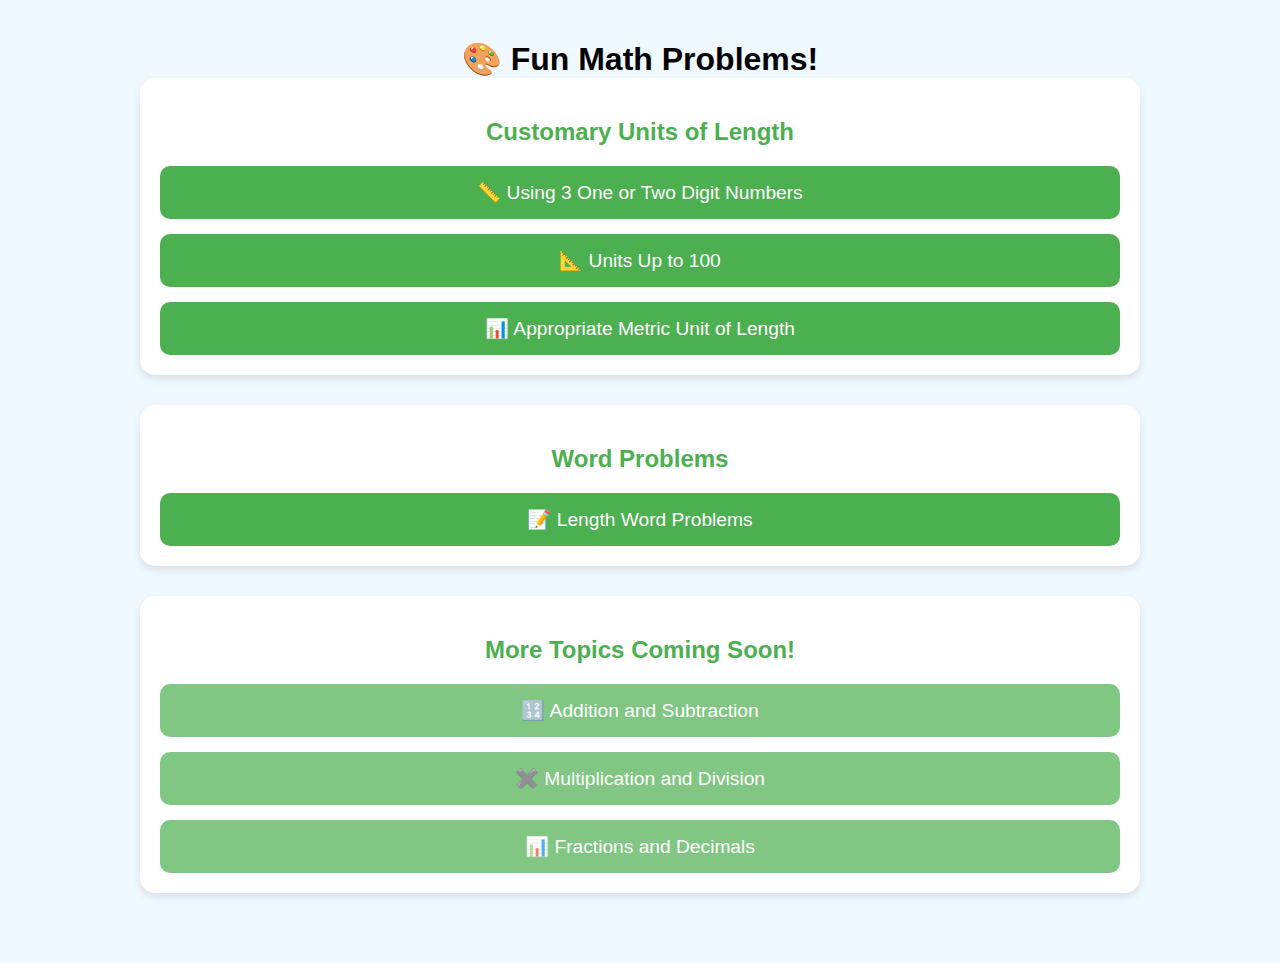
<file: index.html>
<!DOCTYPE html>
<html lang="en">
<head>
    <meta charset="UTF-8">
    <meta name="viewport" content="width=device-width, initial-scale=1.0">
    <title>Math Problems Hub</title>
    <link rel="stylesheet" href="styles.css">
<script async src='https://www.googletagmanager.com/gtag/js?id=G-WYJB2Y877T'></script><script>window.dataLayer = window.dataLayer || []; function gtag(){dataLayer.push(arguments);} gtag('js', new Date()); gtag('config', 'G-WYJB2Y877T');</script></head>
<body>
    <div class="container">
        <h1>🎨 Fun Math Problems!</h1>
        
        <div class="topic-section">
            <h2 class="topic-title">Customary Units of Length</h2>
            <div class="problem-links">
                <a href="customary-units-three-numbers.html" class="problem-link">
                    📏 Using 3 One or Two Digit Numbers
                </a>
                <a href="customary-units-up-to-100.html" class="problem-link">
                    📐 Units Up to 100
                </a>
                <a href="metric-units-length.html" class="problem-link">
                    📊 Appropriate Metric Unit of Length
                </a>
            </div>
        </div>

        <div class="topic-section">
            <h2 class="topic-title">Word Problems</h2>
            <div class="problem-links">
                <a href="length-word-problems.html" class="problem-link">
                    📝 Length Word Problems
                </a>
            </div>
        </div>

        <div class="topic-section">
            <h2 class="topic-title">More Topics Coming Soon!</h2>
            <div class="problem-links">
                <span class="problem-link coming-soon">
                    🔢 Addition and Subtraction
                </span>
                <span class="problem-link coming-soon">
                    ✖️ Multiplication and Division
                </span>
                <span class="problem-link coming-soon">
                    📊 Fractions and Decimals
                </span>
            </div>
        </div>
    </div>
</body>
</html>
</file>
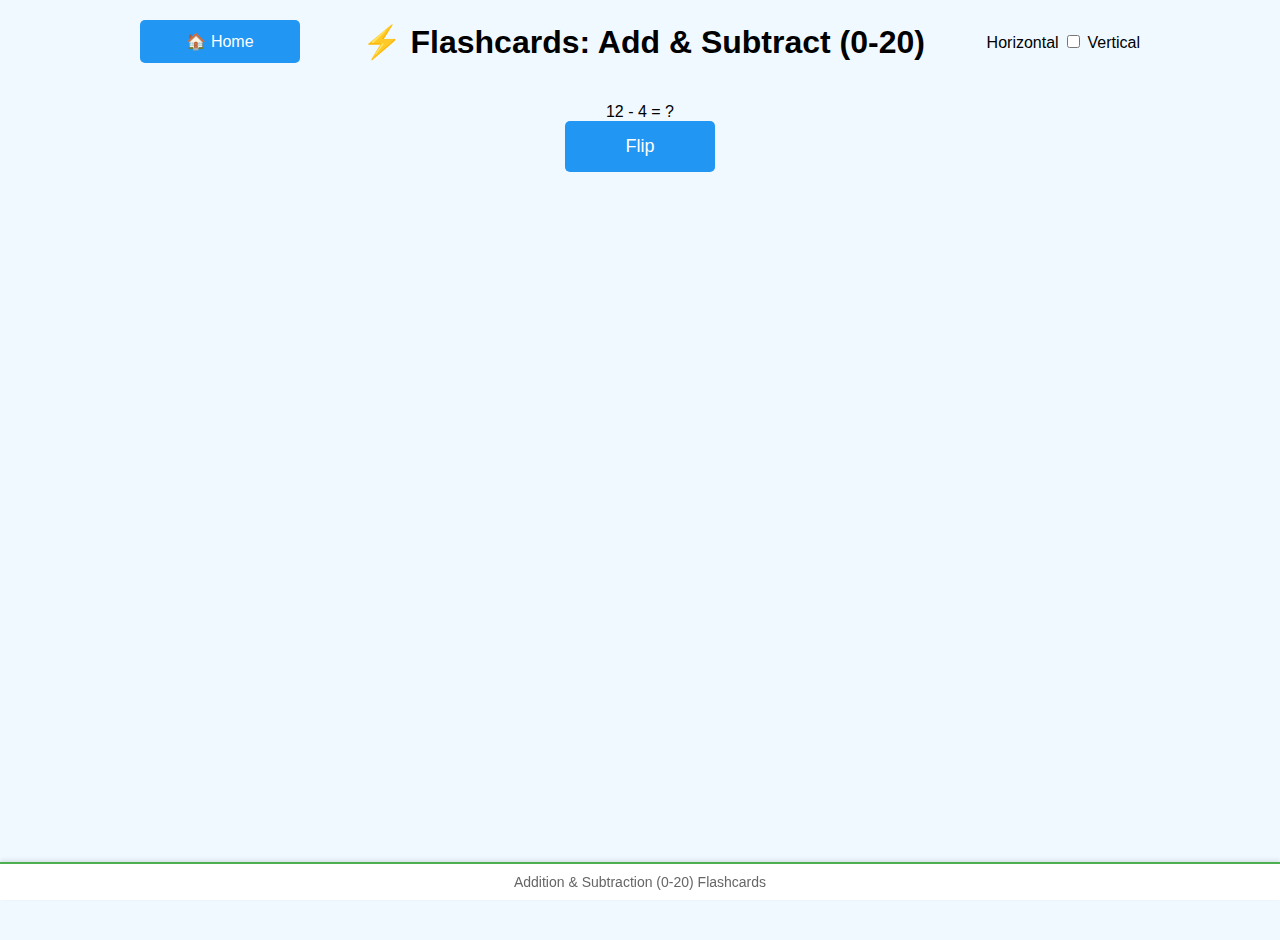
<file: addition-subtraction-0-20-flashcards.html>
<!DOCTYPE html>
<html lang="en">
<head>
    <meta charset="UTF-8">
    <meta name="viewport" content="width=device-width, initial-scale=1.0">
    <title>Addition & Subtraction Flashcards (0-20)</title>
    <link rel="stylesheet" href="styles.css">
</head>
<body>
    <div class="main-content">
        <div class="problem-area">
            <div class="header-container">
                <a href="index.html" class="home-button">🏠 Home</a>
                <h1>⚡ Flashcards: Add & Subtract (0-20)</h1>
                <div class="orientation-toggle">
                    <span class="toggle-label horizontal active">Horizontal</span>
                    <label class="switch">
                        <input type="checkbox" id="orientation-switch">
                    </label>
                    <span class="toggle-label vertical">Vertical</span>
                    <div class="slider-bg"></div>
                </div>
            </div>
            <div class="container flashcard-page-container">
                <div class="flashcard-container" id="flashcard-container">
                    <div class="flashcard" id="flashcard">
                        <div class="flashcard-front" id="flashcard-front">
                            <span id="problem-text">Loading...</span>
                        </div>
                        <div class="flashcard-back" id="flashcard-back">
                            <span id="answer-text"></span>
                        </div>
                    </div>
                </div>
                <div class="flashcard-navigation">
                    <button class="nav-button" id="flip-btn">Flip</button>
                    <button class="nav-button" id="next-btn" style="display: none;">Next →</button>
                </div>
            </div>
        </div>
        <!-- No scratchpad area -->
    </div>
    <div class="problem-type">
        Addition & Subtraction (0-20) Flashcards
    </div>
    <!-- Kept for consistency if celebration animations are added later -->
    <div class="stars" id="stars-container"></div>
    <script src="addition-subtraction-0-20-flashcards.js" type="module" defer></script>
</body>
</html>
</file>
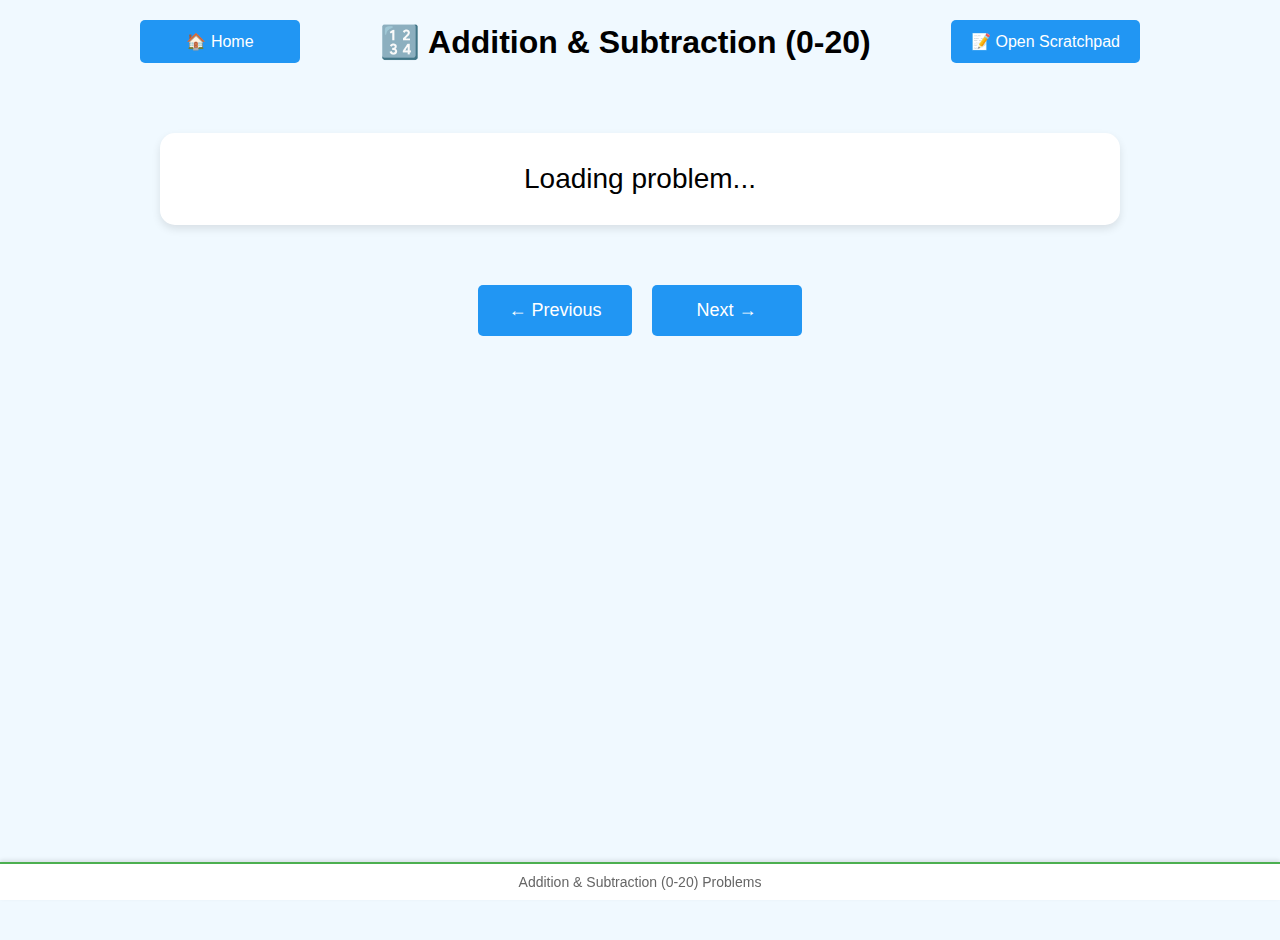
<file: addition-subtraction-0-20.html>
<!DOCTYPE html>
<html lang="en">
<head>
    <meta charset="UTF-8">
    <meta name="viewport" content="width=device-width, initial-scale=1.0">
    <title>Addition & Subtraction (0-20)</title>
    <link rel="stylesheet" href="styles.css">
</head>
<body>
    <div class="main-content">
        <div class="problem-area">
            <div class="header-container">
                <a href="index.html" class="home-button">🏠 Home</a>
                <h1>🔢 Addition & Subtraction (0-20)</h1>
                <button class="toggle-scratchpad" id="toggle-scratchpad">📝 Open Scratchpad</button>
            </div>
            <div class="container">
                <div class="problem" id="problem-text">Loading problem...</div>
                <div class="options" id="options-container">
                    <!-- Options dynamically loaded -->
                </div>
                <div class="navigation">
                    <button class="nav-button" id="prev-problem">← Previous</button>
                    <button class="nav-button" id="next-problem">Next →</button>
                </div>
            </div>
        </div>
        <div class="scratchpad-area" id="scratchpad-area">
            <div class="scratchpad-controls">
                <button class="scratchpad-button" id="undo-btn">↩️ Undo</button>
                <button class="scratchpad-button" id="redo-btn">↪️ Redo</button>
                <button class="scratchpad-button clear" id="clear-btn">🗑️ Clear</button>
                <button class="scratchpad-button" id="close-scratchpad">❌ Close</button>
            </div>
            <canvas class="scratchpad-canvas" id="scratchpad"></canvas>
        </div>
    </div>
    <div class="problem-type">
        Addition & Subtraction (0-20) Problems
    </div>
    <div class="stars" id="stars-container"></div>
    <script src="addition-subtraction-0-20.js" type="module" defer></script>
</body>
</html>
</file>
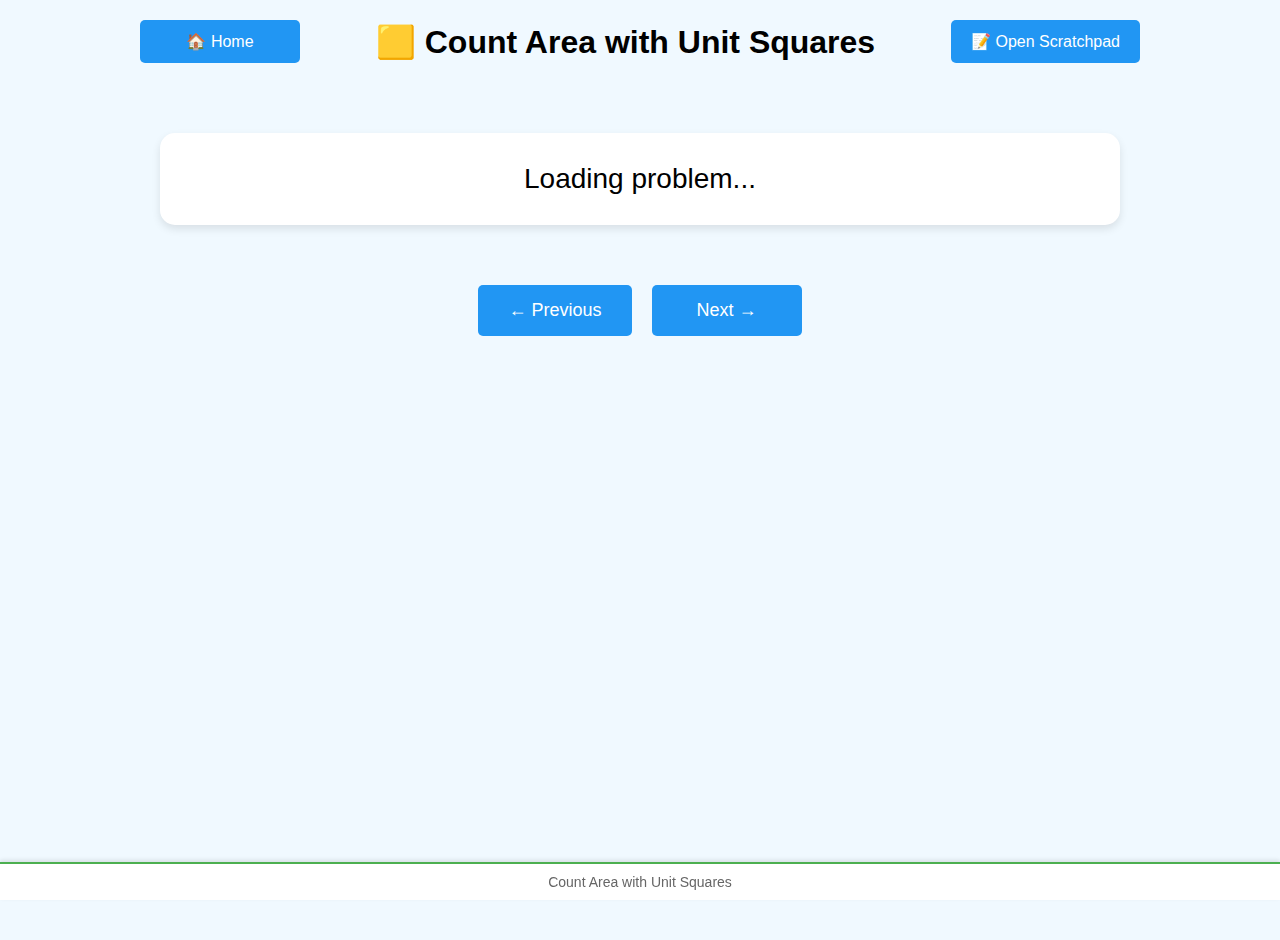
<file: area-count-unit-squares.html>
<!DOCTYPE html>
<html lang="en">
<head>
    <meta charset="UTF-8">
    <meta name="viewport" content="width=device-width, initial-scale=1.0">
    <title>Count Area with Unit Squares</title>
    <link rel="stylesheet" href="styles.css">
</head>
<body>
    <div class="main-content">
        <div class="problem-area">
            <div class="header-container">
                <a href="index.html" class="home-button">🏠 Home</a>
                <h1>🟨 Count Area with Unit Squares</h1>
                <button class="toggle-scratchpad" id="toggle-scratchpad">📝 Open Scratchpad</button>
            </div>
            <div class="container">
                <div class="problem" id="problem-text">Loading problem...</div>
                <div class="options" id="options-container"></div>
                <div class="navigation">
                    <button class="nav-button" id="prev-problem">← Previous</button>
                    <button class="nav-button" id="next-problem">Next →</button>
                </div>
            </div>
        </div>
        <div class="scratchpad-area" id="scratchpad-area">
            <div class="scratchpad-controls">
                <button class="scratchpad-button" id="undo-btn">↩️ Undo</button>
                <button class="scratchpad-button" id="redo-btn">↪️ Redo</button>
                <button class="scratchpad-button clear" id="clear-btn">🗑️ Clear</button>
                <button class="scratchpad-button" id="close-scratchpad">❌ Close</button>
            </div>
            <canvas class="scratchpad-canvas" id="scratchpad"></canvas>
        </div>
    </div>
    <div class="problem-type">
        Count Area with Unit Squares
    </div>
    <div class="stars" id="stars-container"></div>
    <script src="area-count-unit-squares.js" type="module" defer></script>
</body>
</html>
</file>
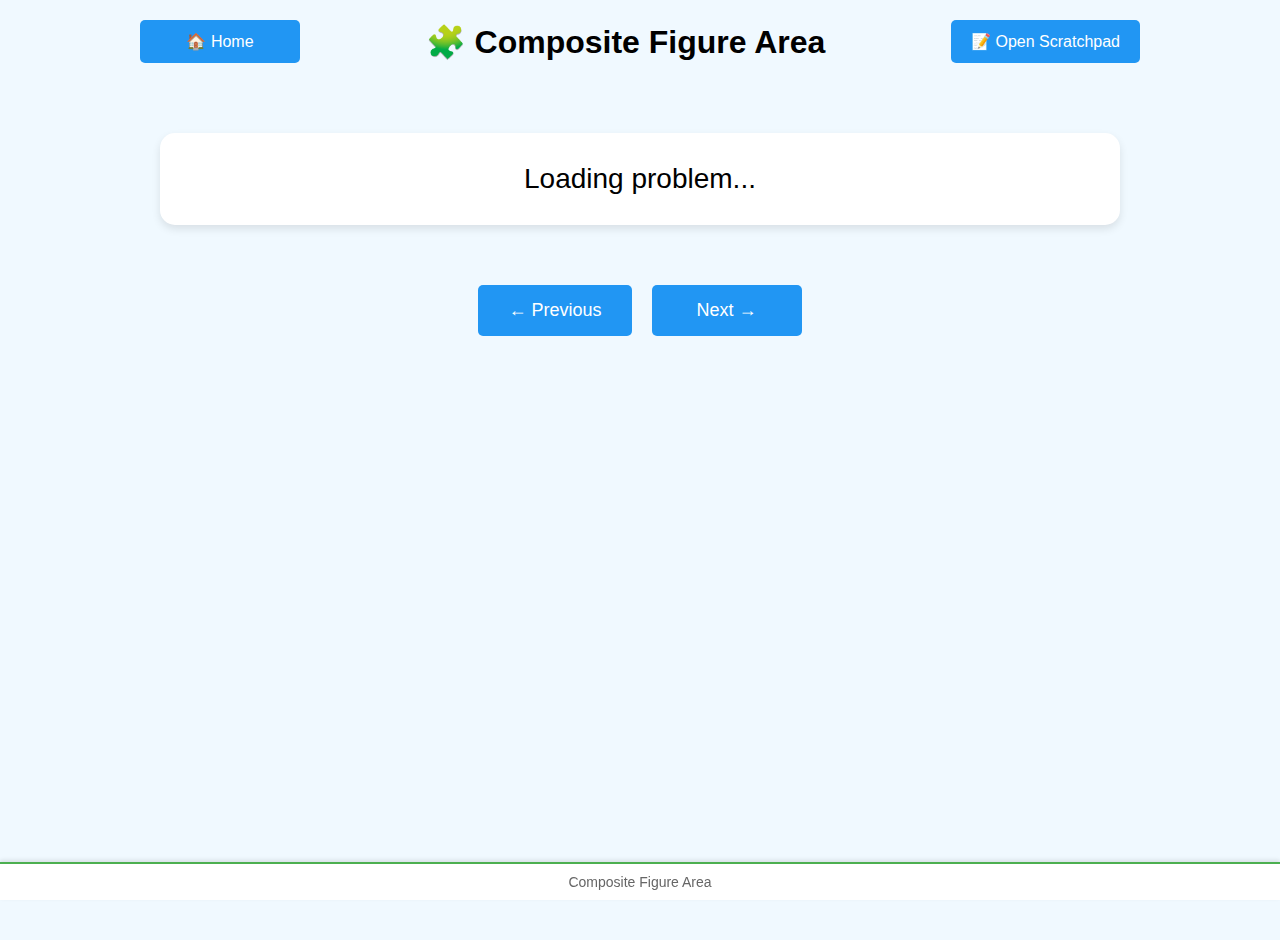
<file: composite-figure-area.html>
<!DOCTYPE html>
<html lang="en">
<head>
    <meta charset="UTF-8">
    <meta name="viewport" content="width=device-width, initial-scale=1.0">
    <title>Composite Figure Area</title>
    <link rel="stylesheet" href="styles.css">
</head>
<body>
    <div class="main-content">
        <div class="problem-area">
            <div class="header-container">
                <a href="index.html" class="home-button">🏠 Home</a>
                <h1>🧩 Composite Figure Area</h1>
                <button class="toggle-scratchpad" id="toggle-scratchpad">📝 Open Scratchpad</button>
            </div>
            <div class="container">
                <div class="problem" id="problem-text">Loading problem...</div>
                <div class="options" id="options-container"></div>
                <div class="navigation">
                    <button class="nav-button" id="prev-problem">← Previous</button>
                    <button class="nav-button" id="next-problem">Next →</button>
                </div>
            </div>
        </div>
        <div class="scratchpad-area" id="scratchpad-area">
            <div class="scratchpad-controls">
                <button class="scratchpad-button" id="undo-btn">↩️ Undo</button>
                <button class="scratchpad-button" id="redo-btn">↪️ Redo</button>
                <button class="scratchpad-button clear" id="clear-btn">🗑️ Clear</button>
                <button class="scratchpad-button" id="close-scratchpad">❌ Close</button>
            </div>
            <canvas class="scratchpad-canvas" id="scratchpad"></canvas>
        </div>
    </div>
    <div class="problem-type">
        Composite Figure Area
    </div>
    <div class="stars" id="stars-container"></div>
    <script src="composite-figure-area.js" type="module" defer></script>
</body>
</html>
</file>
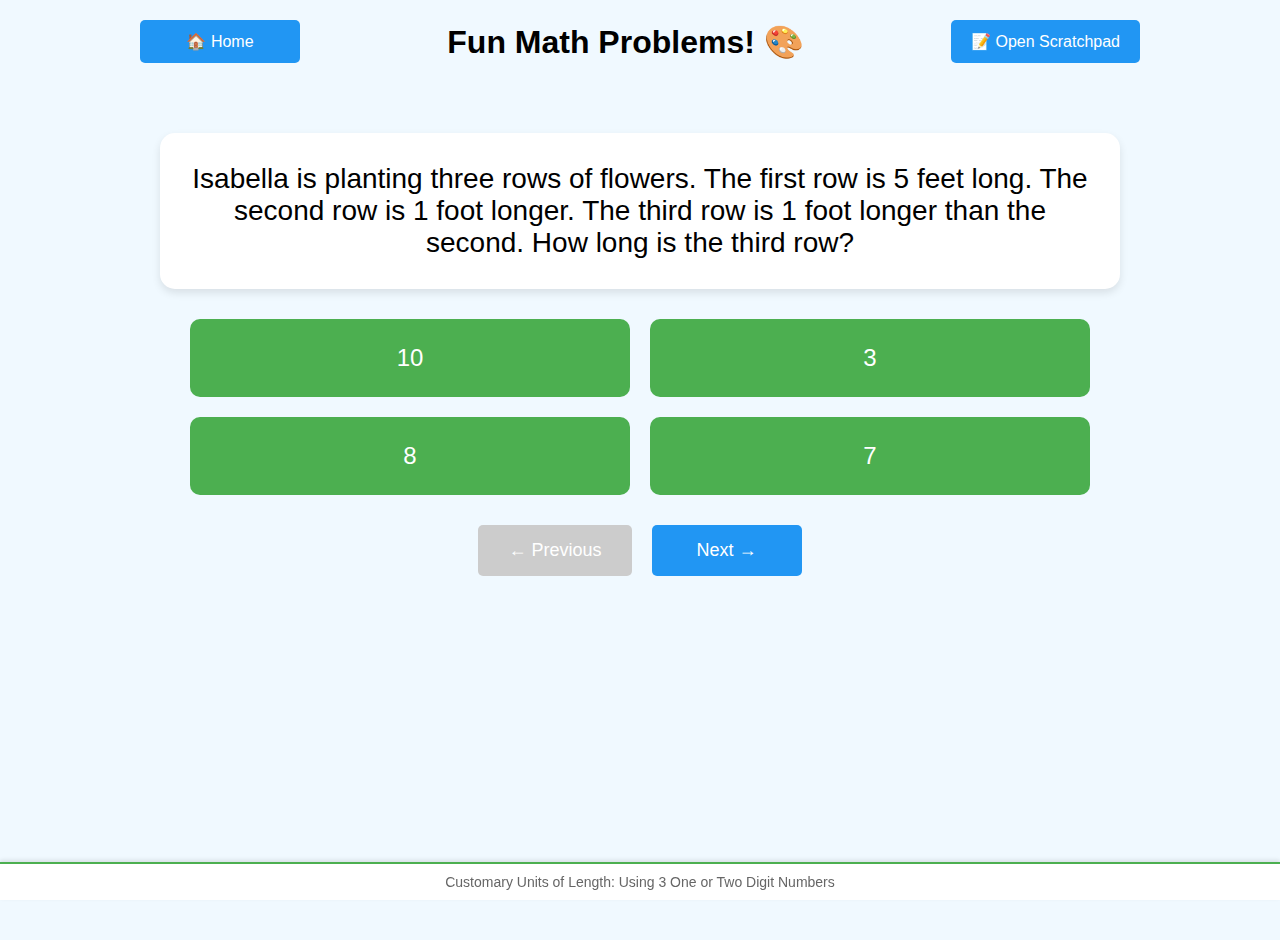
<file: customary-units-three-numbers.html>
<!DOCTYPE html>
<html lang="en">
<head>
    <meta charset="UTF-8">
    <meta name="viewport" content="width=device-width, initial-scale=1.0">
    <title>Customary Units of Length - Three Numbers</title>
    <link rel="stylesheet" href="styles.css">
</head>
<body>
    <div class="main-content">
        <div class="problem-area">
            <div class="header-container">
                <a href="index.html" class="home-button">🏠 Home</a>
                <h1>Fun Math Problems! 🎨</h1>
                <button class="toggle-scratchpad" id="toggle-scratchpad">📝 Open Scratchpad</button>
            </div>
            <div class="container">
                <div class="problem" id="problem-text"></div>
                <div class="options" id="options-container">
                    <button class="option"></button>
                    <button class="option"></button>
                    <button class="option"></button>
                    <button class="option"></button>
                </div>
                <div class="navigation">
                    <button class="nav-button" id="prev-btn">← Previous</button>
                    <button class="nav-button" id="next-btn">Next →</button>
                </div>
            </div>
        </div>
        <div class="scratchpad-area" id="scratchpad-area">
            <div class="scratchpad-controls">
                <button class="scratchpad-button" id="undo-btn">↩️ Undo</button>
                <button class="scratchpad-button" id="redo-btn">↪️ Redo</button>
                <button class="scratchpad-button clear" id="clear-btn">🗑️ Clear</button>
                <button class="scratchpad-button" id="close-scratchpad">❌ Close</button>
            </div>
            <canvas class="scratchpad-canvas" id="scratchpad"></canvas>
        </div>
    </div>
    <div class="problem-type">
        Customary Units of Length: Using 3 One or Two Digit Numbers
    </div>
    <div class="stars" id="stars-container"></div>
    <script src="animations.js"></script>
    <script src="customary-units-three-numbers.js"></script>
</body>
</html>
</file>
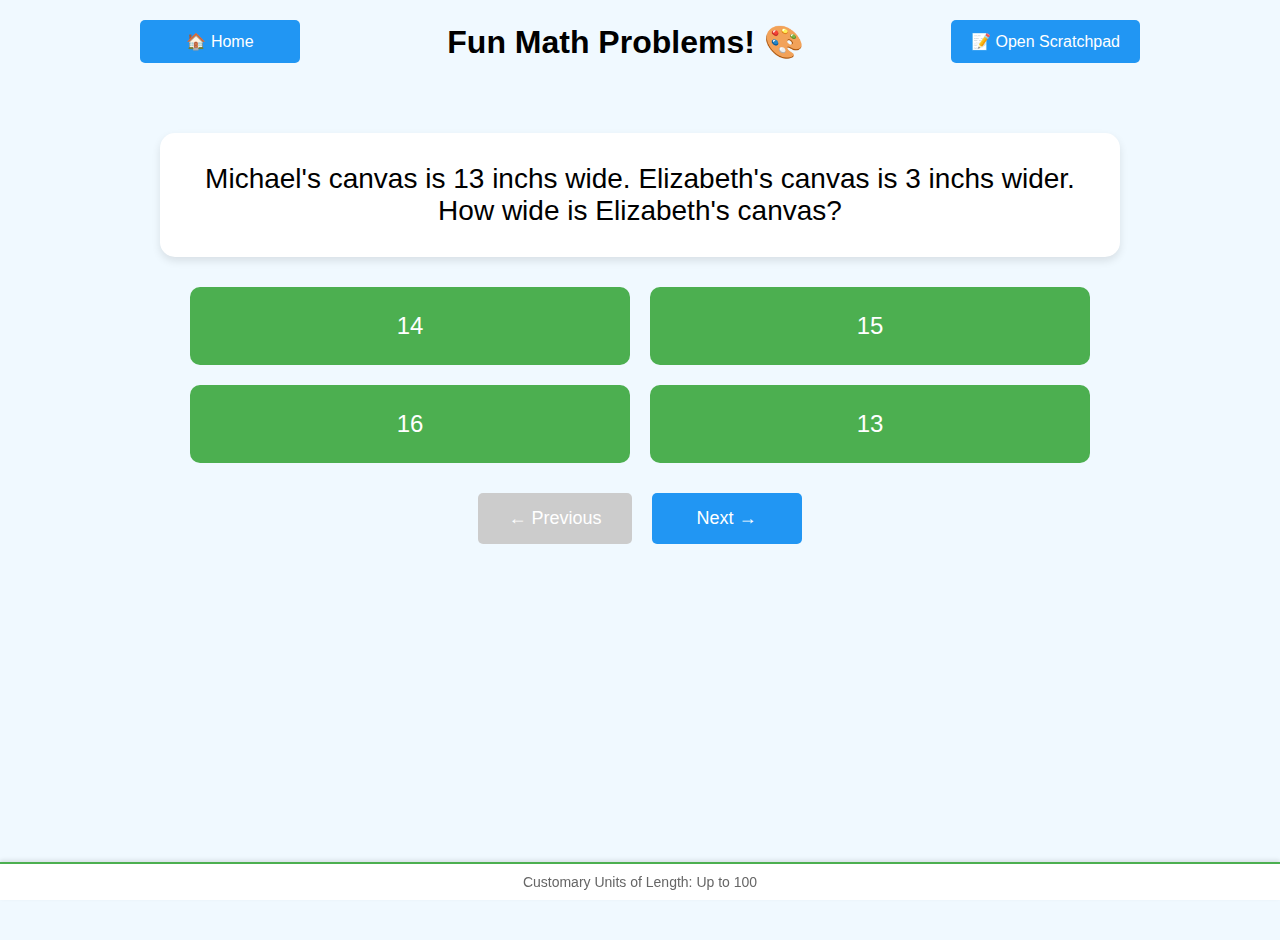
<file: customary-units-up-to-100.html>
<!DOCTYPE html>
<html lang="en">
<head>
    <meta charset="UTF-8">
    <meta name="viewport" content="width=device-width, initial-scale=1.0">
    <title>Customary Units of Length - Up to 100</title>
    <link rel="stylesheet" href="styles.css">
</head>
<body>
    <div class="main-content">
        <div class="problem-area">
            <div class="header-container">
                <a href="index.html" class="home-button">🏠 Home</a>
                <h1>Fun Math Problems! 🎨</h1>
                <button class="toggle-scratchpad" id="toggle-scratchpad">📝 Open Scratchpad</button>
            </div>
            <div class="container">
                <div class="problem" id="problem-text"></div>
                <div class="options" id="options-container">
                    <button class="option"></button>
                    <button class="option"></button>
                    <button class="option"></button>
                    <button class="option"></button>
                </div>
                <div class="navigation">
                    <button class="nav-button" id="prev-btn">← Previous</button>
                    <button class="nav-button" id="next-btn">Next →</button>
                </div>
            </div>
        </div>
        <div class="scratchpad-area" id="scratchpad-area">
            <div class="scratchpad-controls">
                <button class="scratchpad-button" id="undo-btn">↩️ Undo</button>
                <button class="scratchpad-button" id="redo-btn">↪️ Redo</button>
                <button class="scratchpad-button clear" id="clear-btn">🗑️ Clear</button>
                <button class="scratchpad-button" id="close-scratchpad">❌ Close</button>
            </div>
            <canvas class="scratchpad-canvas" id="scratchpad"></canvas>
        </div>
    </div>
    <div class="problem-type">
        Customary Units of Length: Up to 100
    </div>
    <div class="stars" id="stars-container"></div>
    <script src="animations.js"></script>
    <script src="customary-units-up-to-100.js"></script>
</body>
</html>
</file>
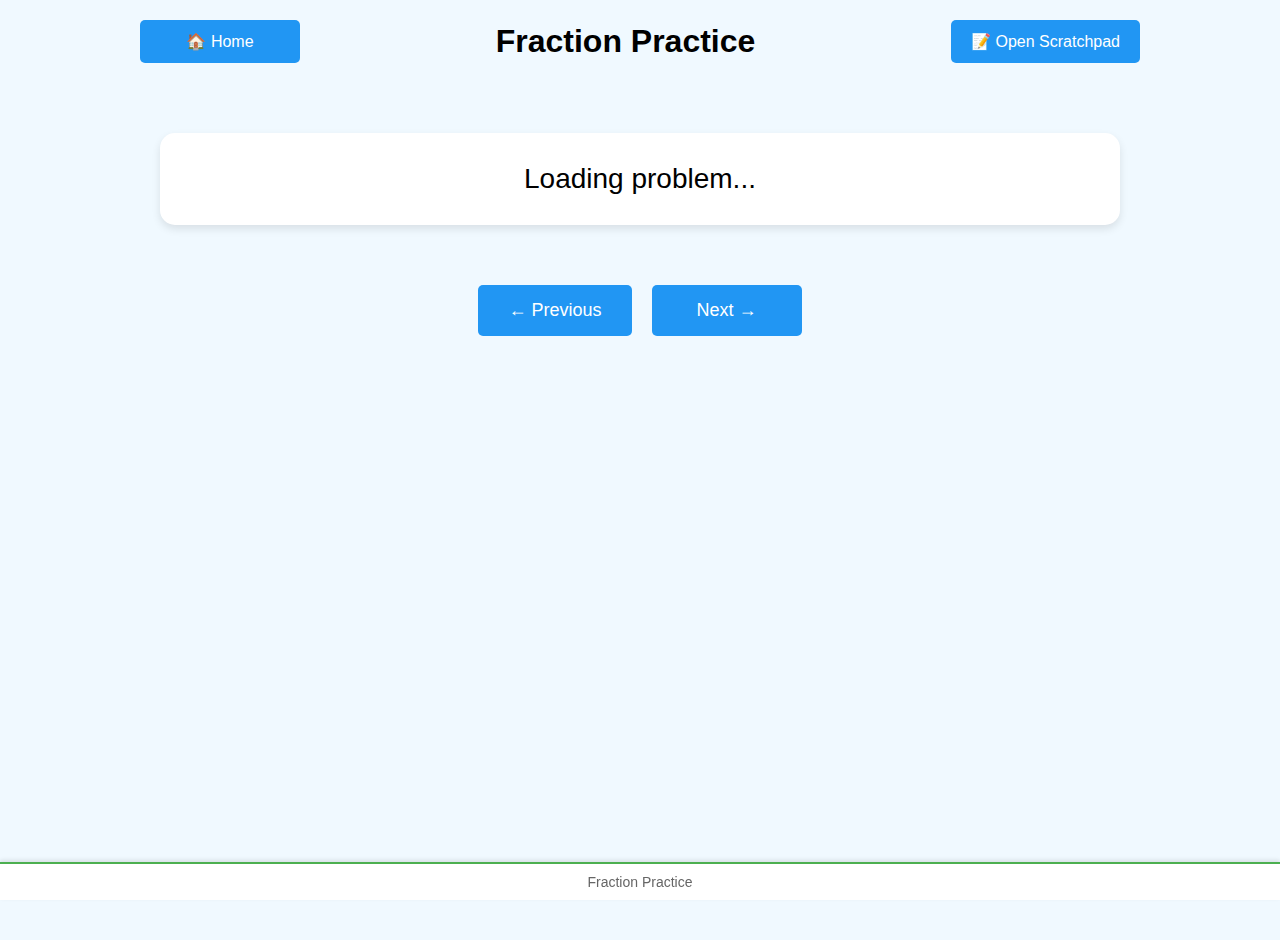
<file: fractions-practice.html>
<!DOCTYPE html>
<html lang="en">
<head>
    <meta charset="UTF-8">
    <meta name="viewport" content="width=device-width, initial-scale=1.0">
    <title>Fraction Practice</title>
    <link rel="stylesheet" href="styles.css">
</head>
<body>
    <div class="main-content">
        <div class="problem-area">
            <div class="header-container">
                <a href="index.html" class="home-button">🏠 Home</a>
                <h1 id="page-title">Fraction Practice</h1>
                <button class="toggle-scratchpad" id="toggle-scratchpad">📝 Open Scratchpad</button>
            </div>
            <div class="container">
                <div class="problem" id="problem-text">Loading problem...</div>
                <div id="fraction-workspace" class="fraction-workspace"></div>
                <div class="fraction-feedback" id="feedback-message" aria-live="polite"></div>
                <div class="options" id="options-container"></div>
                <div class="navigation">
                    <button class="nav-button" id="prev-problem">← Previous</button>
                    <button class="nav-button" id="next-problem">Next →</button>
                </div>
            </div>
        </div>
        <div class="scratchpad-area" id="scratchpad-area">
            <div class="scratchpad-controls">
                <button class="scratchpad-button" id="undo-btn">↩️ Undo</button>
                <button class="scratchpad-button" id="redo-btn">↪️ Redo</button>
                <button class="scratchpad-button clear" id="clear-btn">🗑️ Clear</button>
                <button class="scratchpad-button" id="close-scratchpad">❌ Close</button>
            </div>
            <canvas class="scratchpad-canvas" id="scratchpad"></canvas>
        </div>
    </div>
    <div class="problem-type" id="problem-type">
        Fraction Practice
    </div>
    <div class="stars" id="stars-container"></div>
    <script src="fractions-practice.js?v=order-drag-1" type="module" defer></script>
</body>
</html>
</file>
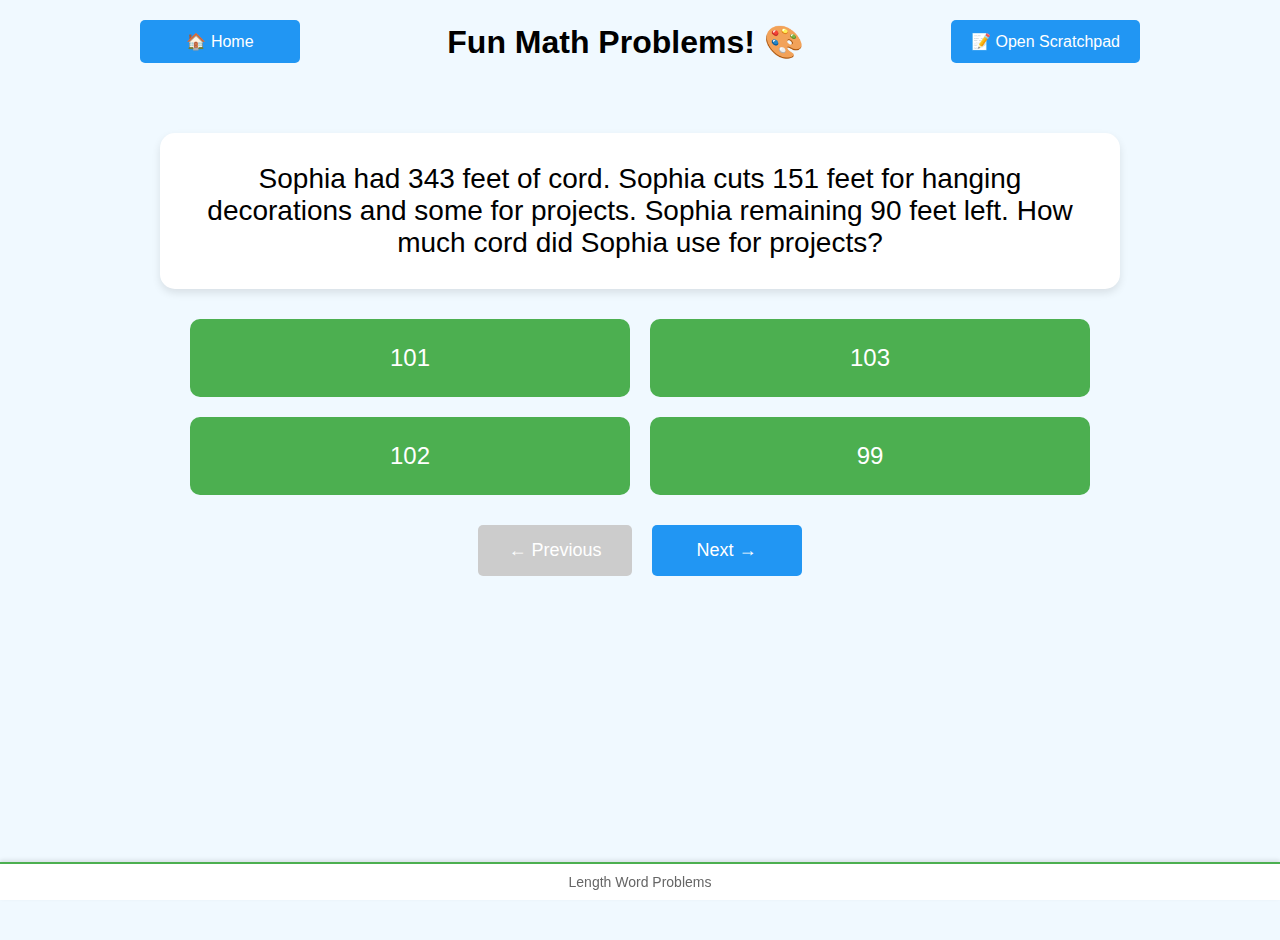
<file: length-word-problems.html>
<!DOCTYPE html>
<html lang="en">
<head>
    <meta charset="UTF-8">
    <meta name="viewport" content="width=device-width, initial-scale=1.0">
    <title>Length Word Problems</title>
    <link rel="stylesheet" href="styles.css">
</head>
<body>
    <div class="main-content">
        <div class="problem-area">
            <div class="header-container">
                <a href="index.html" class="home-button">🏠 Home</a>
                <h1>Fun Math Problems! 🎨</h1>
                <button class="toggle-scratchpad" id="toggle-scratchpad">📝 Open Scratchpad</button>
            </div>
            <div class="container">
                <div class="problem" id="problem-text"></div>
                <div id="options-container" class="options">
                    <button class="option"></button>
                    <button class="option"></button>
                    <button class="option"></button>
                    <button class="option"></button>
                </div>
                <div class="navigation">
                    <button class="nav-button" id="prev-btn">← Previous</button>
                    <button class="nav-button" id="next-btn">Next →</button>
                </div>
            </div>
        </div>
        <div class="scratchpad-area" id="scratchpad-area">
            <div class="scratchpad-controls">
                <button class="scratchpad-button" id="undo-btn">↩️ Undo</button>
                <button class="scratchpad-button" id="redo-btn">↪️ Redo</button>
                <button class="scratchpad-button clear" id="clear-btn">🗑️ Clear</button>
                <button class="scratchpad-button" id="close-scratchpad">❌ Close</button>
            </div>
            <canvas class="scratchpad-canvas" id="scratchpad"></canvas>
        </div>
    </div>
    <div class="problem-type">
        Length Word Problems
    </div>
    <div class="stars" id="stars-container"></div>
    <script src="animations.js"></script>
    <script src="length-word-problems.js"></script>
</body>
</html>
</file>
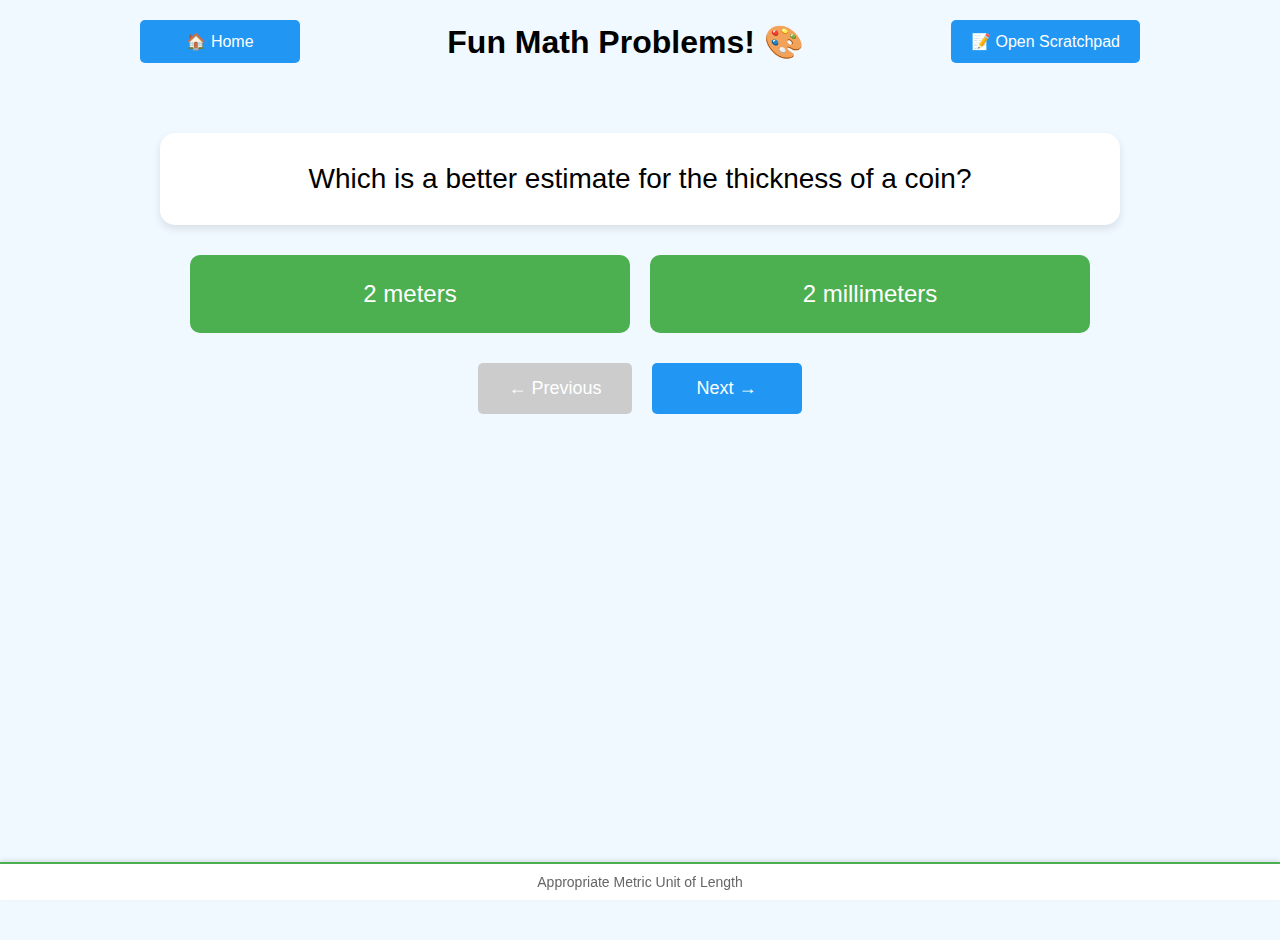
<file: metric-units-length.html>
<!DOCTYPE html>
<html lang="en">
<head>
    <meta charset="UTF-8">
    <meta name="viewport" content="width=device-width, initial-scale=1.0">
    <title>Appropriate Metric Unit of Length</title>
    <link rel="stylesheet" href="styles.css">
</head>
<body>
    <div class="main-content">
        <div class="problem-area">
            <div class="header-container">
                <a href="index.html" class="home-button">🏠 Home</a>
                <h1>Fun Math Problems! 🎨</h1>
                <button class="toggle-scratchpad" id="toggle-scratchpad">📝 Open Scratchpad</button>
            </div>
            <div class="container">
                <div class="problem" id="problem-text"></div>
                <div class="options" id="options-container">
                    <button class="option"></button>
                    <button class="option"></button>
                </div>
                <div class="navigation">
                    <button class="nav-button" id="prev-btn">← Previous</button>
                    <button class="nav-button" id="next-btn">Next →</button>
                </div>
            </div>
        </div>
        <div class="scratchpad-area" id="scratchpad-area">
            <div class="scratchpad-controls">
                <button class="scratchpad-button" id="undo-btn">↩️ Undo</button>
                <button class="scratchpad-button" id="redo-btn">↪️ Redo</button>
                <button class="scratchpad-button clear" id="clear-btn">🗑️ Clear</button>
                <button class="scratchpad-button" id="close-scratchpad">❌ Close</button>
            </div>
            <canvas class="scratchpad-canvas" id="scratchpad"></canvas>
        </div>
    </div>
    <div class="problem-type">
        Appropriate Metric Unit of Length
    </div>
    <div class="stars" id="stars-container"></div>
    <script src="animations.js"></script>
    <script src="metric-units-length.js"></script>
</body>
</html>
</file>
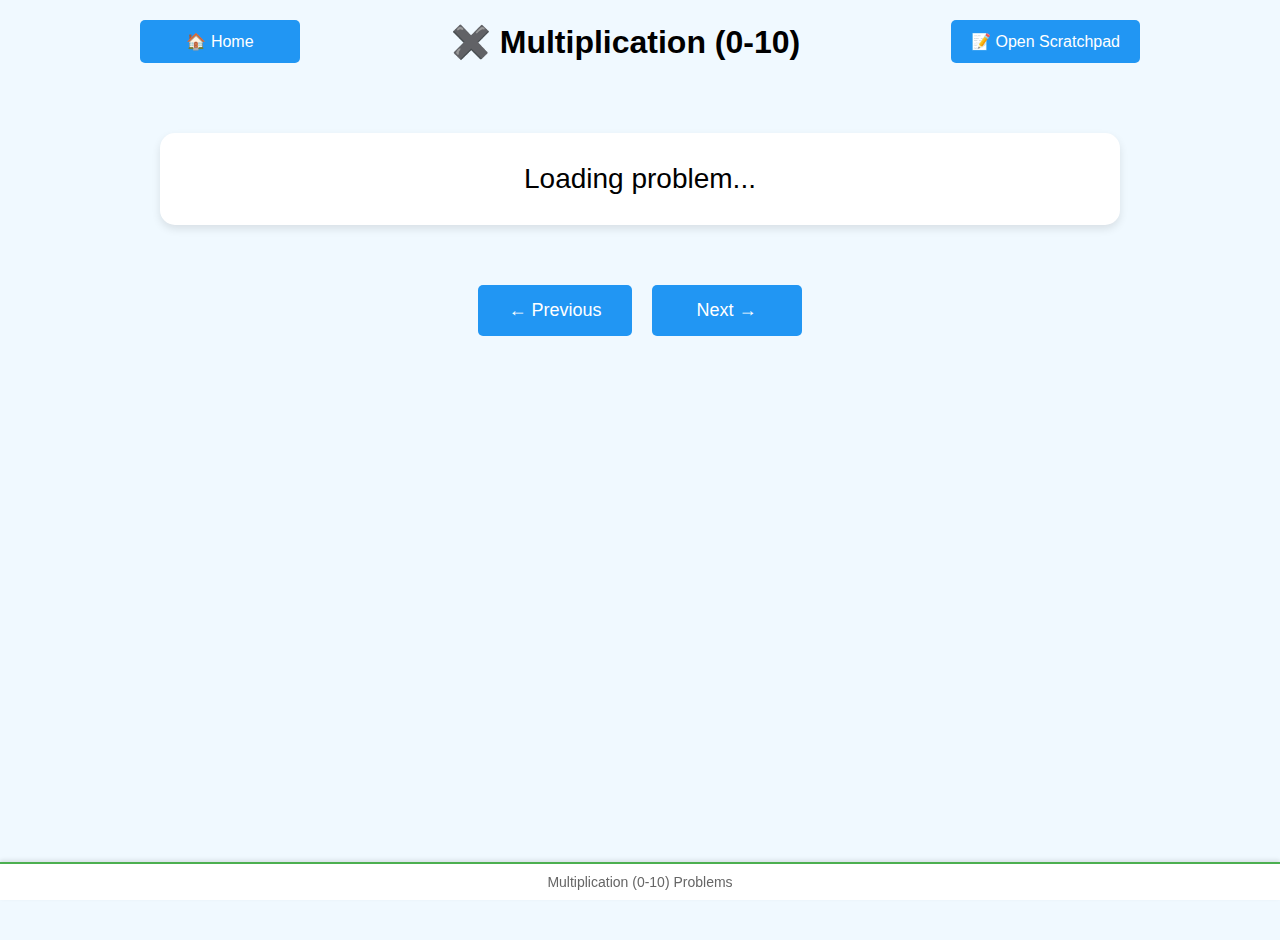
<file: multiplication-0-10.html>
<!DOCTYPE html>
<html lang="en">
<head>
    <meta charset="UTF-8">
    <meta name="viewport" content="width=device-width, initial-scale=1.0">
    <title>Multiplication (0-10)</title>
    <link rel="stylesheet" href="styles.css">
</head>
<body>
    <div class="main-content">
        <div class="problem-area">
            <div class="header-container">
                <a href="index.html" class="home-button">🏠 Home</a>
                <h1>✖️ Multiplication (0-10)</h1>
                <button class="toggle-scratchpad" id="toggle-scratchpad">📝 Open Scratchpad</button>
            </div>
            <div class="container">
                <div class="problem" id="problem-text">Loading problem...</div>
                <div class="options" id="options-container">
                    <!-- Options dynamically loaded -->
                </div>
                <div class="navigation">
                    <button class="nav-button" id="prev-problem">← Previous</button>
                    <button class="nav-button" id="next-problem">Next →</button>
                </div>
            </div>
        </div>
        <div class="scratchpad-area" id="scratchpad-area">
            <div class="scratchpad-controls">
                <button class="scratchpad-button" id="undo-btn">↩️ Undo</button>
                <button class="scratchpad-button" id="redo-btn">↪️ Redo</button>
                <button class="scratchpad-button clear" id="clear-btn">🗑️ Clear</button>
                <button class="scratchpad-button" id="close-scratchpad">❌ Close</button>
            </div>
            <canvas class="scratchpad-canvas" id="scratchpad"></canvas>
        </div>
    </div>
    <div class="problem-type">
        Multiplication (0-10) Problems
    </div>
    <div class="stars" id="stars-container"></div>
    <script src="multiplication-0-10.js" type="module" defer></script>
</body>
</html>
</file>
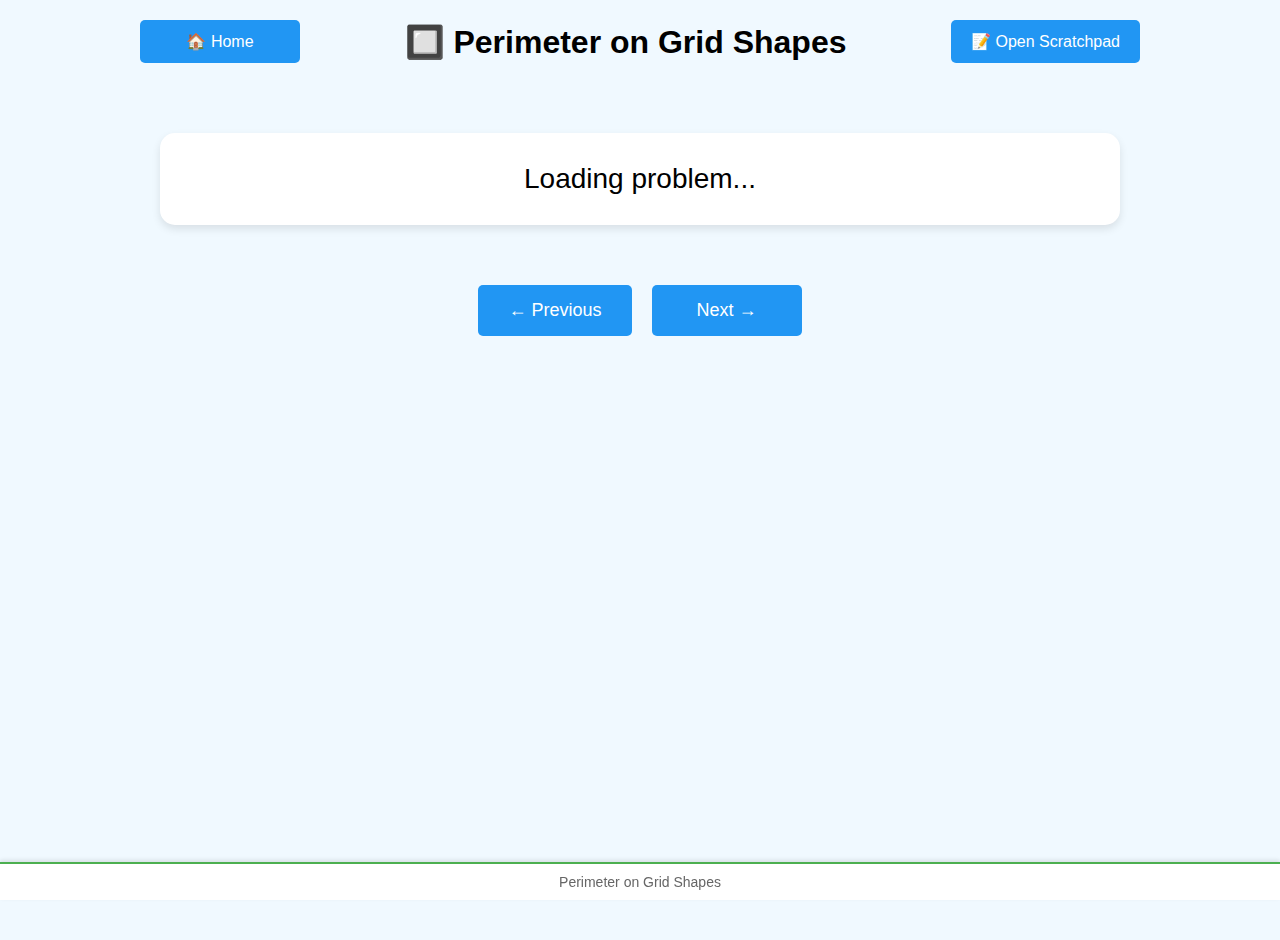
<file: perimeter-grid-shapes.html>
<!DOCTYPE html>
<html lang="en">
<head>
    <meta charset="UTF-8">
    <meta name="viewport" content="width=device-width, initial-scale=1.0">
    <title>Perimeter on Grid Shapes</title>
    <link rel="stylesheet" href="styles.css">
</head>
<body>
    <div class="main-content">
        <div class="problem-area">
            <div class="header-container">
                <a href="index.html" class="home-button">🏠 Home</a>
                <h1>🔲 Perimeter on Grid Shapes</h1>
                <button class="toggle-scratchpad" id="toggle-scratchpad">📝 Open Scratchpad</button>
            </div>
            <div class="container">
                <div class="problem" id="problem-text">Loading problem...</div>
                <div class="options" id="options-container"></div>
                <div class="navigation">
                    <button class="nav-button" id="prev-problem">← Previous</button>
                    <button class="nav-button" id="next-problem">Next →</button>
                </div>
            </div>
        </div>
        <div class="scratchpad-area" id="scratchpad-area">
            <div class="scratchpad-controls">
                <button class="scratchpad-button" id="undo-btn">↩️ Undo</button>
                <button class="scratchpad-button" id="redo-btn">↪️ Redo</button>
                <button class="scratchpad-button clear" id="clear-btn">🗑️ Clear</button>
                <button class="scratchpad-button" id="close-scratchpad">❌ Close</button>
            </div>
            <canvas class="scratchpad-canvas" id="scratchpad"></canvas>
        </div>
    </div>
    <div class="problem-type">
        Perimeter on Grid Shapes
    </div>
    <div class="stars" id="stars-container"></div>
    <script src="perimeter-grid-shapes.js" type="module" defer></script>
</body>
</html>
</file>
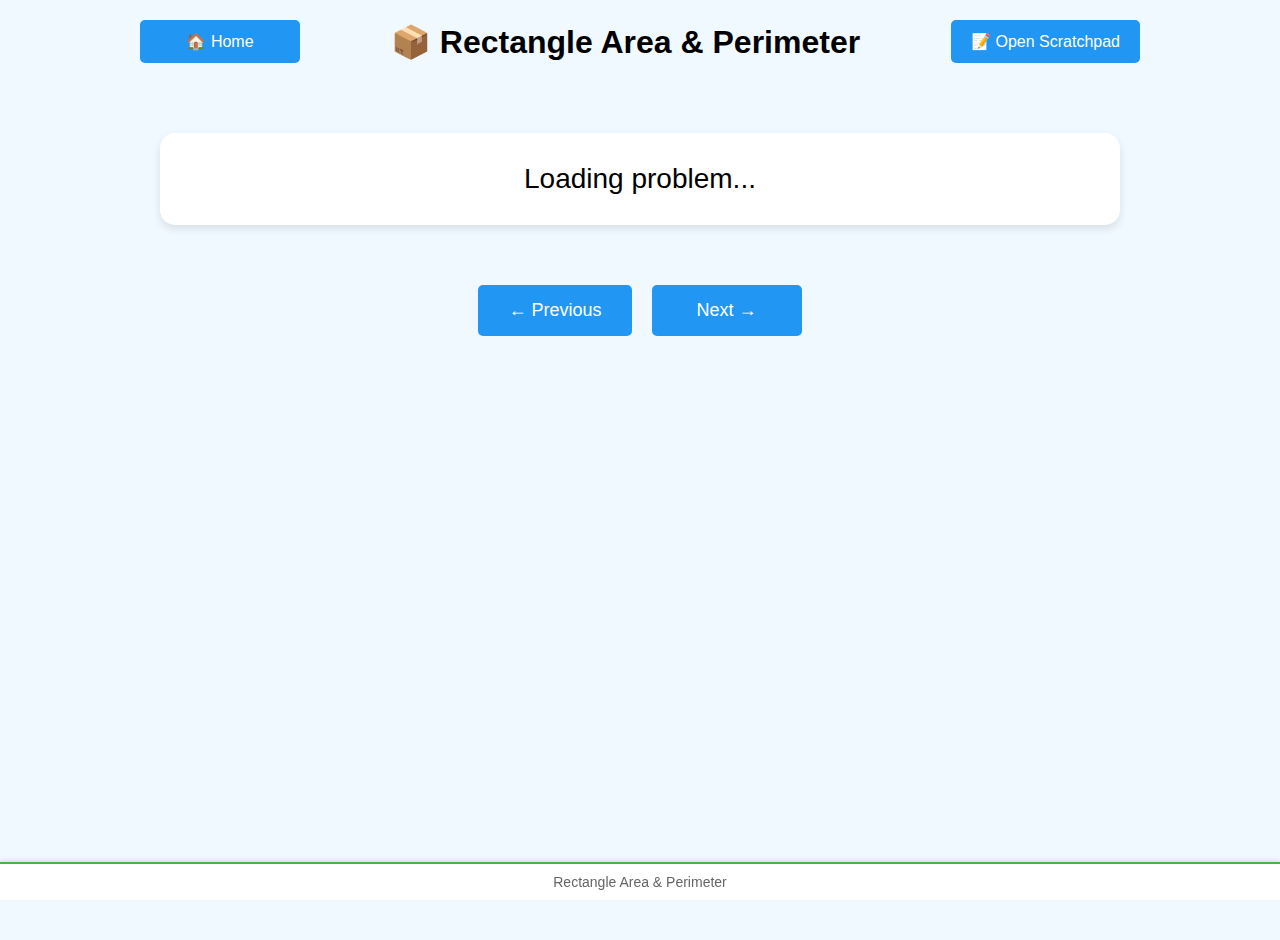
<file: rectangle-area-perimeter.html>
<!DOCTYPE html>
<html lang="en">
<head>
    <meta charset="UTF-8">
    <meta name="viewport" content="width=device-width, initial-scale=1.0">
    <title>Rectangle Area &amp; Perimeter</title>
    <link rel="stylesheet" href="styles.css">
</head>
<body>
    <div class="main-content">
        <div class="problem-area">
            <div class="header-container">
                <a href="index.html" class="home-button">🏠 Home</a>
                <h1>📦 Rectangle Area &amp; Perimeter</h1>
                <button class="toggle-scratchpad" id="toggle-scratchpad">📝 Open Scratchpad</button>
            </div>
            <div class="container">
                <div class="problem" id="problem-text">Loading problem...</div>
                <div class="options" id="options-container"></div>
                <div class="navigation">
                    <button class="nav-button" id="prev-problem">← Previous</button>
                    <button class="nav-button" id="next-problem">Next →</button>
                </div>
            </div>
        </div>
        <div class="scratchpad-area" id="scratchpad-area">
            <div class="scratchpad-controls">
                <button class="scratchpad-button" id="undo-btn">↩️ Undo</button>
                <button class="scratchpad-button" id="redo-btn">↪️ Redo</button>
                <button class="scratchpad-button clear" id="clear-btn">🗑️ Clear</button>
                <button class="scratchpad-button" id="close-scratchpad">❌ Close</button>
            </div>
            <canvas class="scratchpad-canvas" id="scratchpad"></canvas>
        </div>
    </div>
    <div class="problem-type">
        Rectangle Area &amp; Perimeter
    </div>
    <div class="stars" id="stars-container"></div>
    <script src="rectangle-area-perimeter.js" type="module" defer></script>
</body>
</html>
</file>
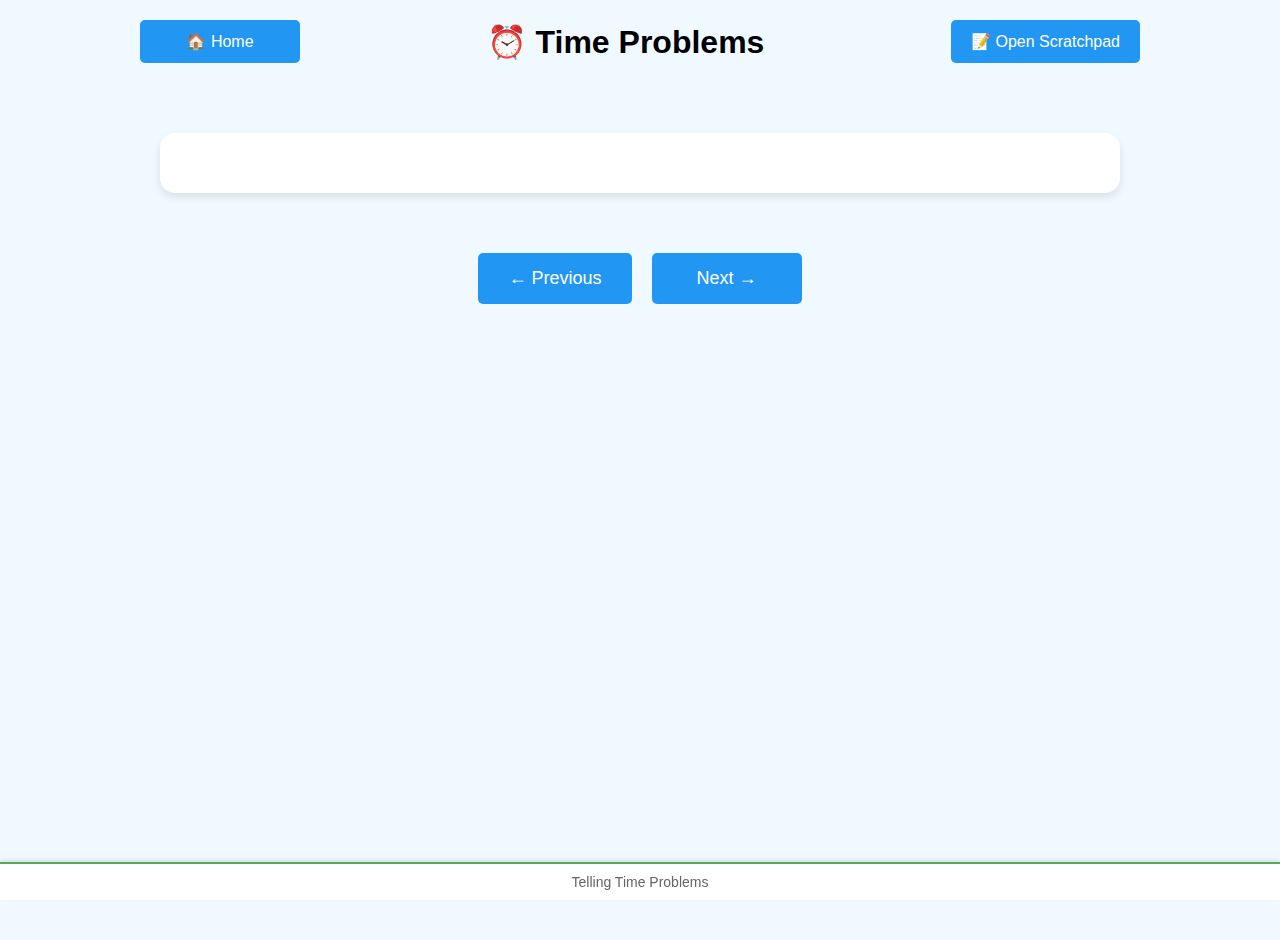
<file: time-problems.html>
<!DOCTYPE html>
<html lang="en">
<head>
    <meta charset="UTF-8">
    <meta name="viewport" content="width=device-width, initial-scale=1.0">
    <title>Time Problems</title>
    <link rel="stylesheet" href="styles.css">
</head>
<body>
    <div class="main-content">
        <div class="problem-area">
            <div class="header-container">
                <a href="index.html" class="home-button">🏠 Home</a>
                <h1>⏰ Time Problems</h1>
                <button class="toggle-scratchpad" id="toggle-scratchpad">📝 Open Scratchpad</button>
            </div>
            <div class="container">
                <div class="problem" id="problem-text"></div>
                <div class="options" id="options-container">
                </div>
                <div class="navigation">
                    <button class="nav-button" id="prev-btn">← Previous</button>
                    <button class="nav-button" id="next-btn">Next →</button>
                </div>
            </div>
        </div>
        <div class="scratchpad-area" id="scratchpad-area">
            <div class="scratchpad-controls">
                <button class="scratchpad-button" id="undo-btn">↩️ Undo</button>
                <button class="scratchpad-button" id="redo-btn">↪️ Redo</button>
                <button class="scratchpad-button clear" id="clear-btn">🗑️ Clear</button>
                <button class="scratchpad-button" id="close-scratchpad">❌ Close</button>
            </div>
            <canvas class="scratchpad-canvas" id="scratchpad"></canvas>
        </div>
    </div>
    <div class="problem-type">
        Telling Time Problems
    </div>
    <div class="stars" id="stars-container"></div>
    <script src="time-problems.js" type="module" defer></script>
</body>
</html>
</file>
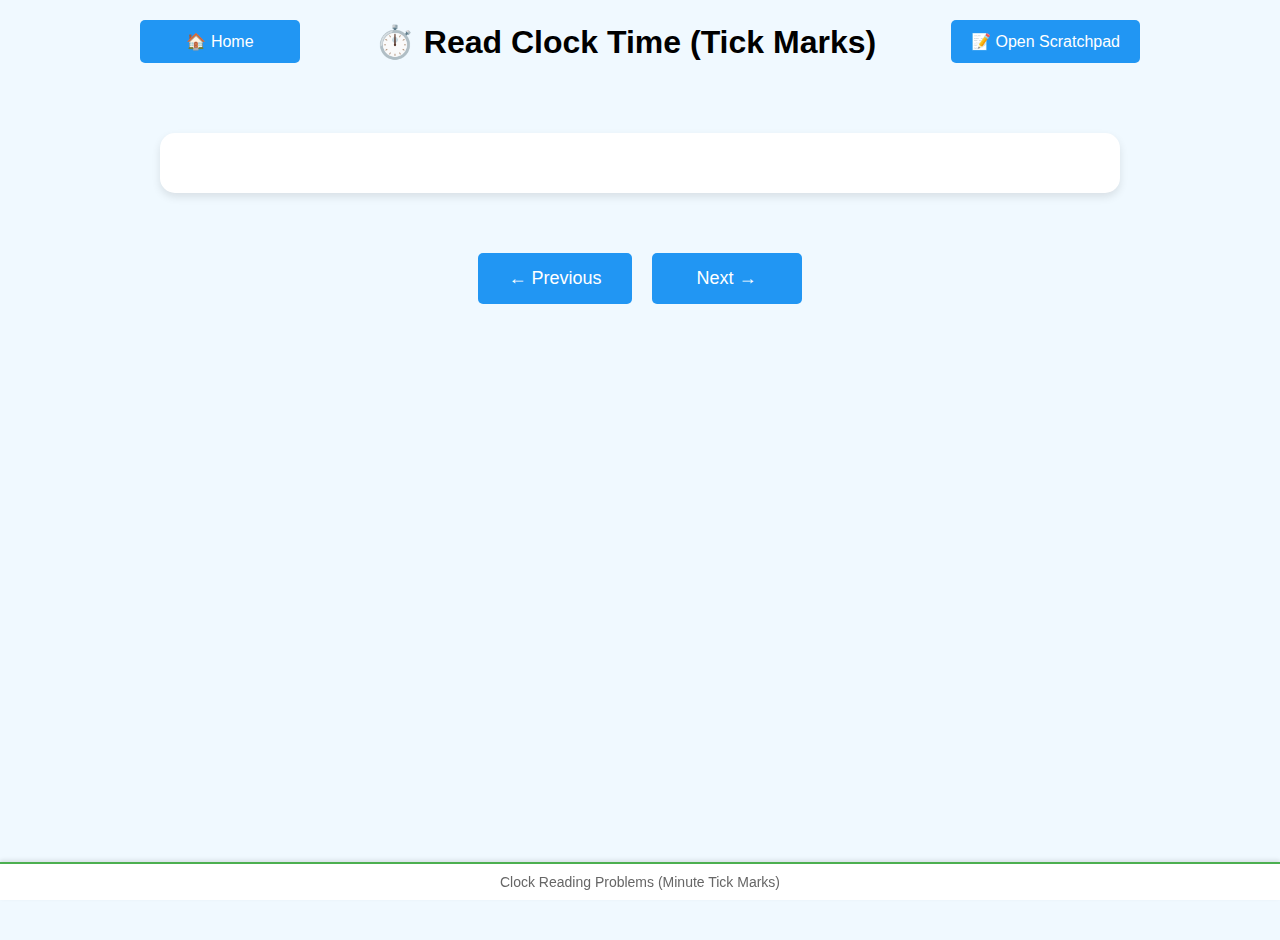
<file: time-read-clock-tickmarks.html>
<!DOCTYPE html>
<html lang="en">
<head>
    <meta charset="UTF-8">
    <meta name="viewport" content="width=device-width, initial-scale=1.0">
    <title>Read Clock Time (Tick Marks)</title>
    <link rel="stylesheet" href="styles.css">
</head>
<body>
    <div class="main-content">
        <div class="problem-area">
            <div class="header-container">
                <a href="index.html" class="home-button">🏠 Home</a>
                <h1>⏱️ Read Clock Time (Tick Marks)</h1>
                <button class="toggle-scratchpad" id="toggle-scratchpad">📝 Open Scratchpad</button>
            </div>
            <div class="container">
                <div class="problem" id="problem-text"></div>
                <div class="options" id="options-container"></div>
                <div class="navigation">
                    <button class="nav-button" id="prev-btn">← Previous</button>
                    <button class="nav-button" id="next-btn">Next →</button>
                </div>
            </div>
        </div>
        <div class="scratchpad-area" id="scratchpad-area">
            <div class="scratchpad-controls">
                <button class="scratchpad-button" id="undo-btn">↩️ Undo</button>
                <button class="scratchpad-button" id="redo-btn">↪️ Redo</button>
                <button class="scratchpad-button clear" id="clear-btn">🗑️ Clear</button>
                <button class="scratchpad-button" id="close-scratchpad">❌ Close</button>
            </div>
            <canvas class="scratchpad-canvas" id="scratchpad"></canvas>
        </div>
    </div>
    <div class="problem-type">
        Clock Reading Problems (Minute Tick Marks)
    </div>
    <div class="stars" id="stars-container"></div>
    <script src="time-read-clock-tickmarks.js" type="module" defer></script>
</body>
</html>
</file>
<file: styles.css>
/* Global Styles */
body {
    font-family: 'Comic Sans MS', -apple-system, BlinkMacSystemFont, 'Segoe UI', Roboto, Helvetica, Arial, sans-serif;    background-color: #f0f9ff;
    margin: 0;
    padding: 20px;
    display: flex;
    flex-direction: column;
    align-items: center;
    min-height: 100vh;
}

/* Layout */
.main-content {
    display: flex;
    gap: 20px;
    align-items: flex-start;
    max-width: 1200px;
    width: 100%;
    margin-bottom: 50px;
    position: relative;
}

.problem-area {
    flex: 1;
}

.container {
    width: 100%;
    text-align: center;
    max-width: 1000px;
    margin: 0 auto;
    padding: 20px;
}

/* Header */
.header-container {
    display: flex;
    justify-content: space-between;
    align-items: center;
    width: 100%;
    margin-bottom: 20px;
    padding: 0 20px;
    max-width: 1000px;
    margin: 0 auto 20px auto;
}

h1 {
    text-align: center;
    margin: 0 auto;
    font-size: 32px;
    flex-grow: 1;
    padding: 0 20px;
}

.home-button, .toggle-scratchpad {
    padding: 12px 20px;
    font-size: 16px;
    background-color: #2196F3;
    color: white;
    border: none;
    border-radius: 5px;
    cursor: pointer;
    text-decoration: none;
    display: inline-flex;
    align-items: center;
    min-width: 120px;
    justify-content: center;
}

.home-button:hover, .toggle-scratchpad:hover {
    background-color: #1976D2;
}

/* Problem Section */
.problem {
    font-size: 28px;
    margin: 30px auto;
    padding: 30px;
    background-color: white;
    border-radius: 15px;
    box-shadow: 0 4px 8px rgba(0,0,0,0.1);
    max-width: 900px;
}

.options {
    display: grid;
    grid-template-columns: repeat(2, 1fr);
    gap: 20px;
    margin: 30px auto;
    max-width: 900px;
    padding: 0 20px;
}

.option {
    padding: 25px;
    font-size: 24px;
    background-color: #4CAF50;
    color: white;
    border: none;
    border-radius: 10px;
    cursor: pointer;
    transition: all 0.3s ease;
    width: 100%;
    text-align: center;
}

.option:hover {
    transform: scale(1.05);
    background-color: #45a049;
}

.option.wrong {
    background-color: #ff4444;
    animation: shake 0.5s;
}

.option.correct {
    background-color: #4CAF50;
    animation: correct 0.5s;
}

/* Navigation */
.navigation {
    margin: 30px auto;
    text-align: center;
    display: flex;
    justify-content: center;
    gap: 20px;
}

.nav-button {
    padding: 15px 30px;
    font-size: 18px;
    background-color: #2196F3;
    color: white;
    border: none;
    border-radius: 5px;
    cursor: pointer;
    min-width: 150px;
}

.nav-button:hover {
    background-color: #1976D2;
}

.nav-button:disabled {
    background-color: #cccccc;
    cursor: not-allowed;
}

/* Scratchpad */
.scratchpad-area {
    display: none;
    width: 350px;
    min-height: 550px;
    background: white;
    border-radius: 15px;
    box-shadow: 0 4px 8px rgba(0,0,0,0.1);
    padding: 10px;
}

.scratchpad-area.open {
    display: block;
}

.scratchpad-controls {
    display: flex;
    gap: 10px;
    margin-bottom: 10px;
    justify-content: center;
}

.scratchpad-button {
    padding: 8px 15px;
    font-size: 16px;
    background-color: #4CAF50;
    color: white;
    border: none;
    border-radius: 5px;
    cursor: pointer;
    display: flex;
    align-items: center;
    gap: 5px;
}

.scratchpad-button:hover {
    background-color: #45a049;
}

.scratchpad-button.clear {
    background-color: #ff4444;
}

.scratchpad-button.clear:hover {
    background-color: #ff3333;
}

.scratchpad-canvas {
    width: 100%;
    height: 500px !important;
    min-height: 500px;
    border: 2px solid #ddd;
    border-radius: 8px;
    touch-action: none;
    cursor: crosshair;
    background-color: #fff;
    display: block;
}

/* Problem Type Footer */
.problem-type {
    position: fixed;
    bottom: 0;
    left: 0;
    right: 0;
    background-color: #fff;
    padding: 10px;
    font-size: 14px;
    color: #666;
    text-align: center;
    border-top: 2px solid #4CAF50;
    box-shadow: 0 -2px 4px rgba(0,0,0,0.1);
}

/* Stars Animation */
.stars {
    position: fixed;
    width: 100%;
    height: 100%;
    pointer-events: none;
    z-index: 9999;
}

.star {
    position: absolute;
    color: gold;
    font-size: 30px;
    animation: star-fall 1s ease-out forwards;
}

/* Confetti Animation */
.confetti {
    position: absolute;
    width: 10px;
    height: 20px;
    animation: confetti-fall 3s ease-out forwards;
}

/* Hearts Animation */
.heart {
    position: absolute;
    color: #ff4444;
    font-size: 24px;
    animation: heart-float 2s ease-out forwards;
}

/* Sparkles Animation */
.sparkle {
    position: absolute;
    color: gold;
    font-size: 20px;
    animation: sparkle-spin 1.5s ease-out forwards;
}

/* Balloons Animation */
.balloon {
    position: absolute;
    font-size: 40px;
    animation: balloon-float 4s ease-out forwards;
}

/* Animations */
@keyframes star-fall {
    0% {
        transform: translateY(-50px) rotate(0deg);
        opacity: 1;
    }
    100% {
        transform: translateY(100vh) rotate(360deg);
        opacity: 0;
    }
}

@keyframes confetti-fall {
    0% {
        transform: translateY(-10px) rotate(0deg);
        opacity: 1;
    }
    25% {
        transform: translateY(25vh) rotate(90deg) translateX(20px);
    }
    50% {
        transform: translateY(50vh) rotate(180deg) translateX(-20px);
    }
    75% {
        transform: translateY(75vh) rotate(270deg) translateX(20px);
    }
    100% {
        transform: translateY(100vh) rotate(360deg);
        opacity: 0;
    }
}

@keyframes heart-float {
    0% {
        transform: translateY(0) scale(1);
        opacity: 1;
    }
    50% {
        transform: translateY(-50vh) scale(1.5);
        opacity: 0.5;
    }
    100% {
        transform: translateY(-100vh) scale(0.5);
        opacity: 0;
    }
}

@keyframes sparkle-spin {
    0% {
        transform: rotate(0deg) scale(1);
        opacity: 1;
    }
    50% {
        transform: rotate(180deg) scale(1.5);
        opacity: 0.5;
    }
    100% {
        transform: rotate(360deg) scale(0.5);
        opacity: 0;
    }
}

@keyframes balloon-float {
    0% {
        transform: translateY(0) translateX(0);
        opacity: 1;
    }
    25% {
        transform: translateY(-25vh) translateX(20px);
    }
    50% {
        transform: translateY(-50vh) translateX(-20px);
    }
    75% {
        transform: translateY(-75vh) translateX(20px);
    }
    100% {
        transform: translateY(-100vh) translateX(0);
        opacity: 0;
    }
}

@keyframes shake {
    0%, 100% { transform: translateX(0); }
    25% { transform: translateX(-10px); }
    75% { transform: translateX(10px); }
}

@keyframes correct {
    0% { transform: scale(1); }
    50% { transform: scale(1.1); }
    100% { transform: scale(1); }
}

/* Index Page Specific Styles */
.topic-section {
    background-color: white;
    border-radius: 15px;
    padding: 20px;
    margin-bottom: 30px;
    box-shadow: 0 4px 8px rgba(0,0,0,0.1);
}

.topic-title {
    color: #4CAF50;
    font-size: 1.5em;
    margin-bottom: 20px;
}

.problem-links {
    display: flex;
    flex-direction: column;
    gap: 15px;
}

.problem-link {
    display: block;
    padding: 15px 20px;
    background-color: #4CAF50;
    color: white;
    text-decoration: none;
    border-radius: 10px;
    transition: all 0.3s ease;
    font-size: 1.2em;
}

.problem-link:hover {
    transform: scale(1.02);
    background-color: #45a049;
    box-shadow: 0 2px 4px rgba(0,0,0,0.2);
}

.coming-soon {
    opacity: 0.7;
    cursor: not-allowed;
}

.coming-soon:hover {
    transform: none;
    background-color: #4CAF50;
}

.emoji {
    font-size: 1.5em;
    margin-right: 10px;
}

/* Responsive Design */
@media (max-width: 768px) {
    .main-content {
        flex-direction: column;
    }

    .scratchpad-area {
        width: 100%;
        margin-top: 20px;
    }

    .options {
        grid-template-columns: 1fr;
    }

    .header-container {
        flex-direction: column;
        gap: 10px;
    }

    h1 {
        font-size: 24px;
    }

    .problem {
        font-size: 24px;
        padding: 20px;
    }

    .option {
        font-size: 20px;
        padding: 15px;
    }
}
</file>
